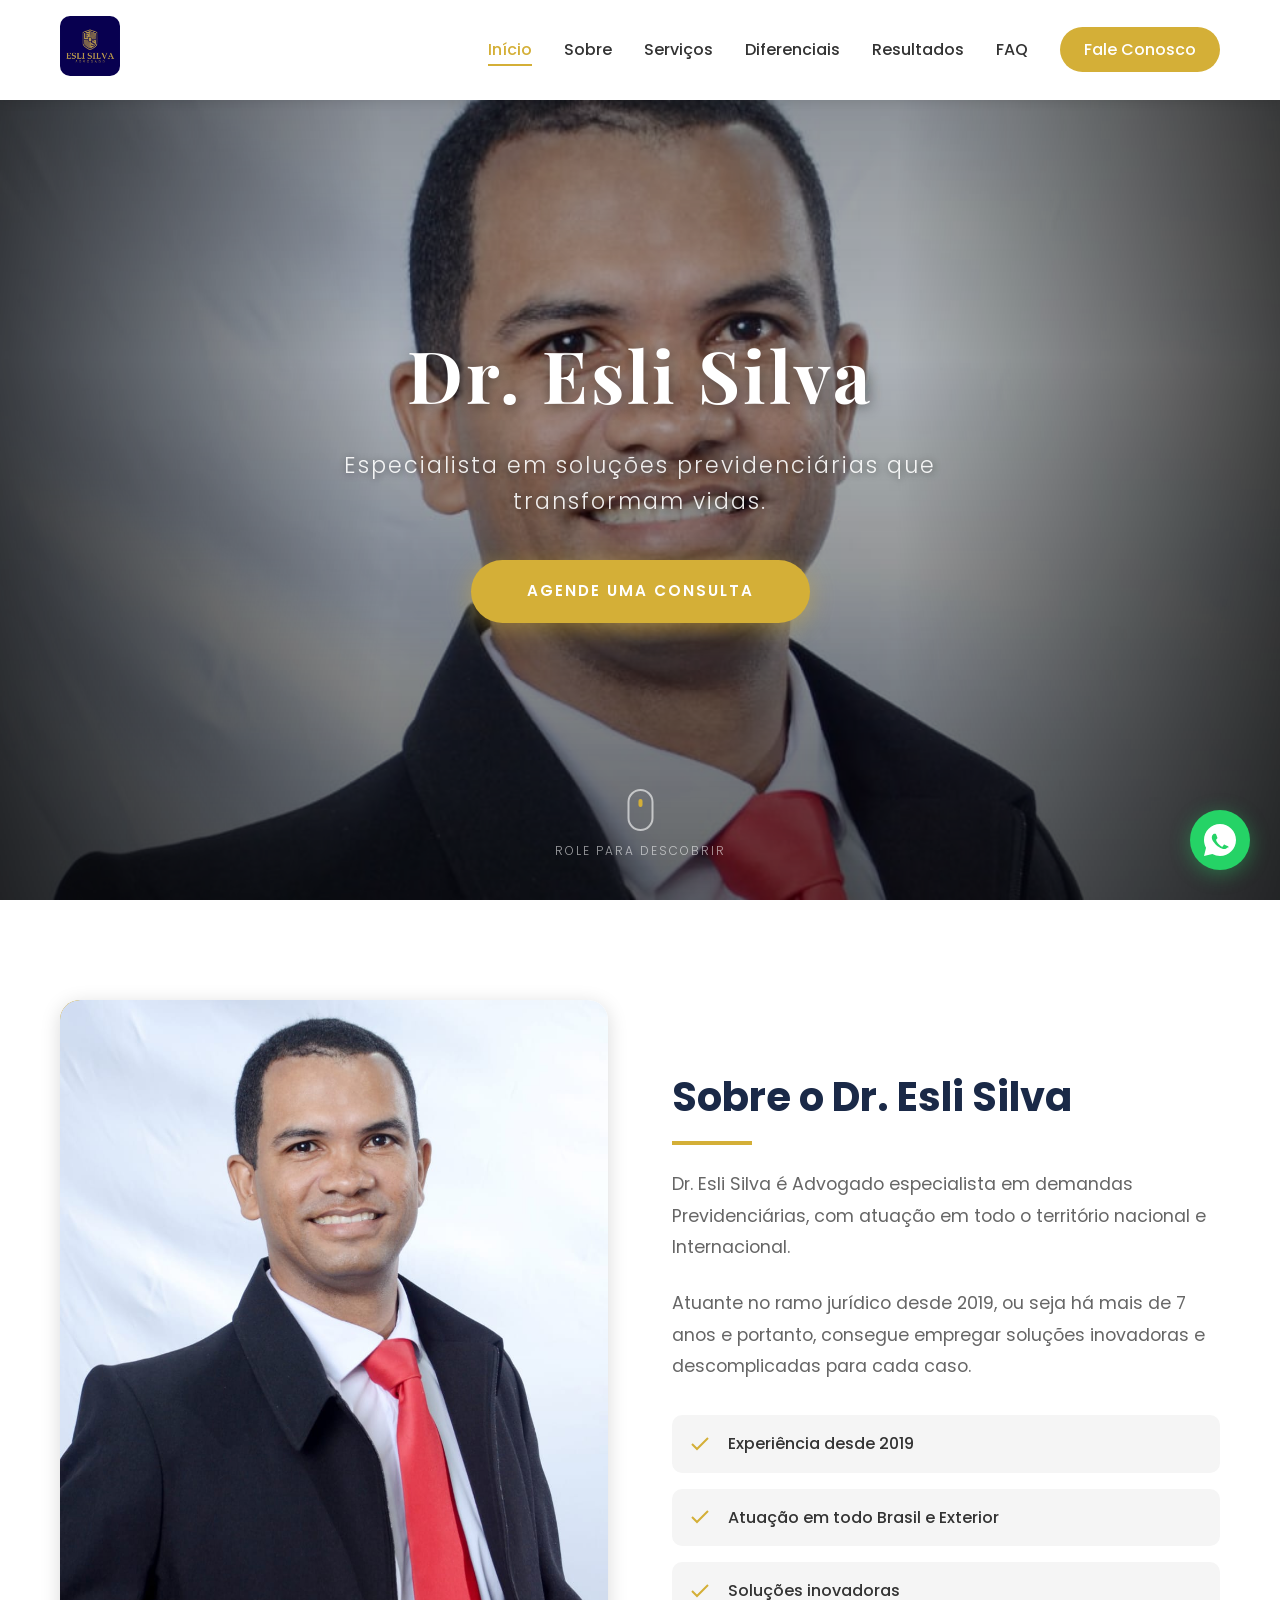
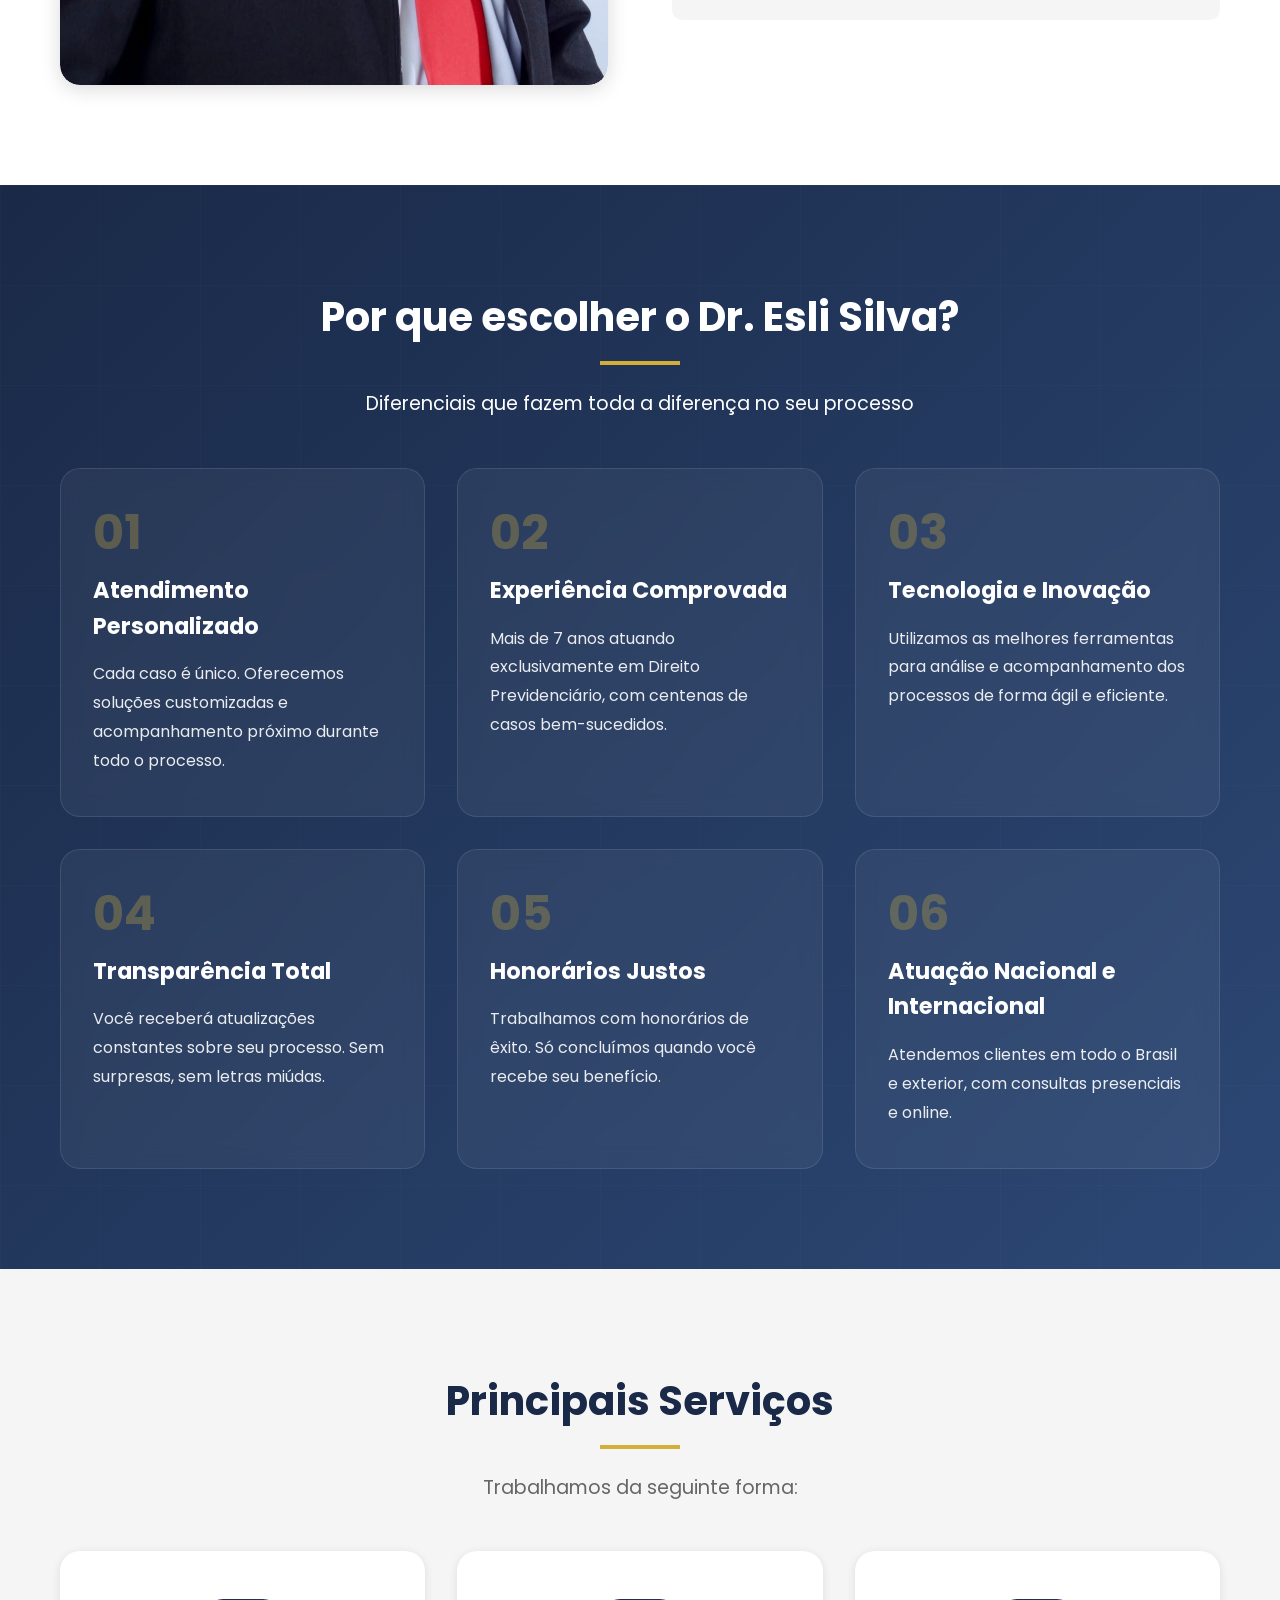
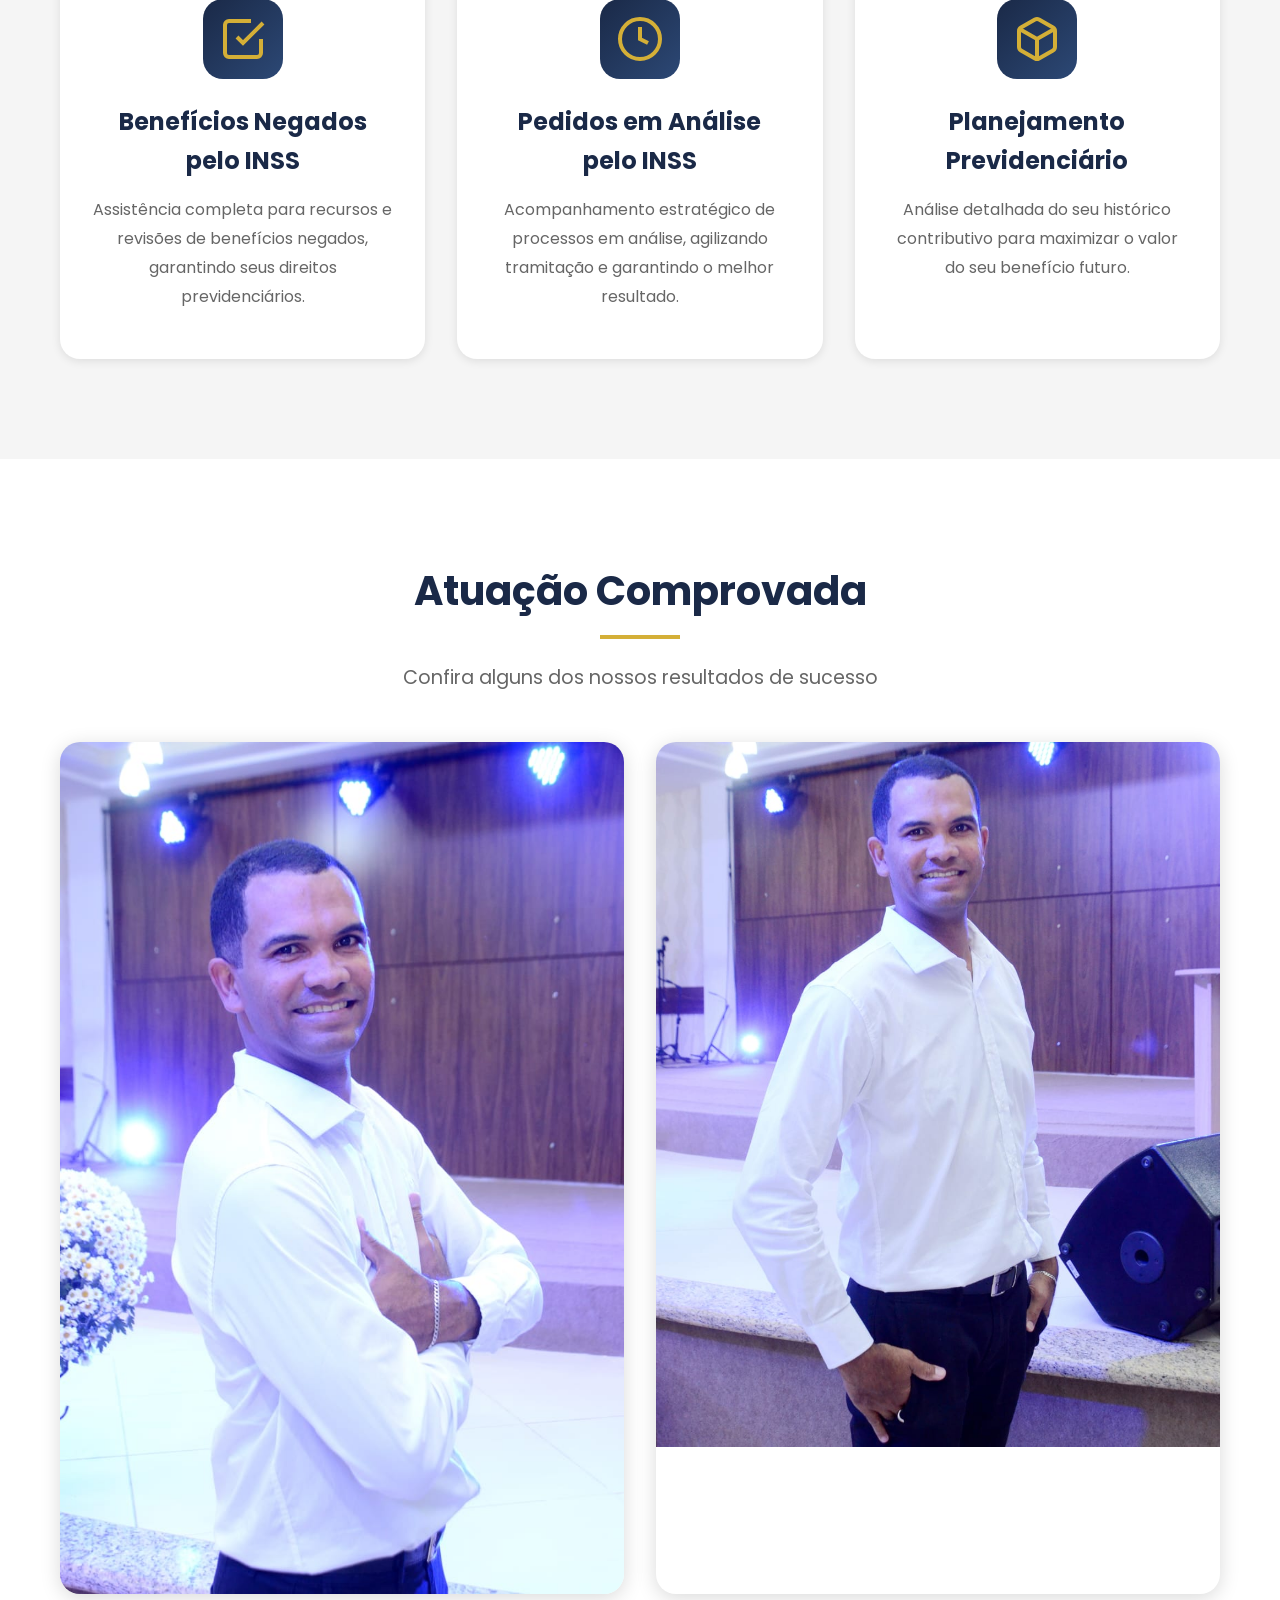
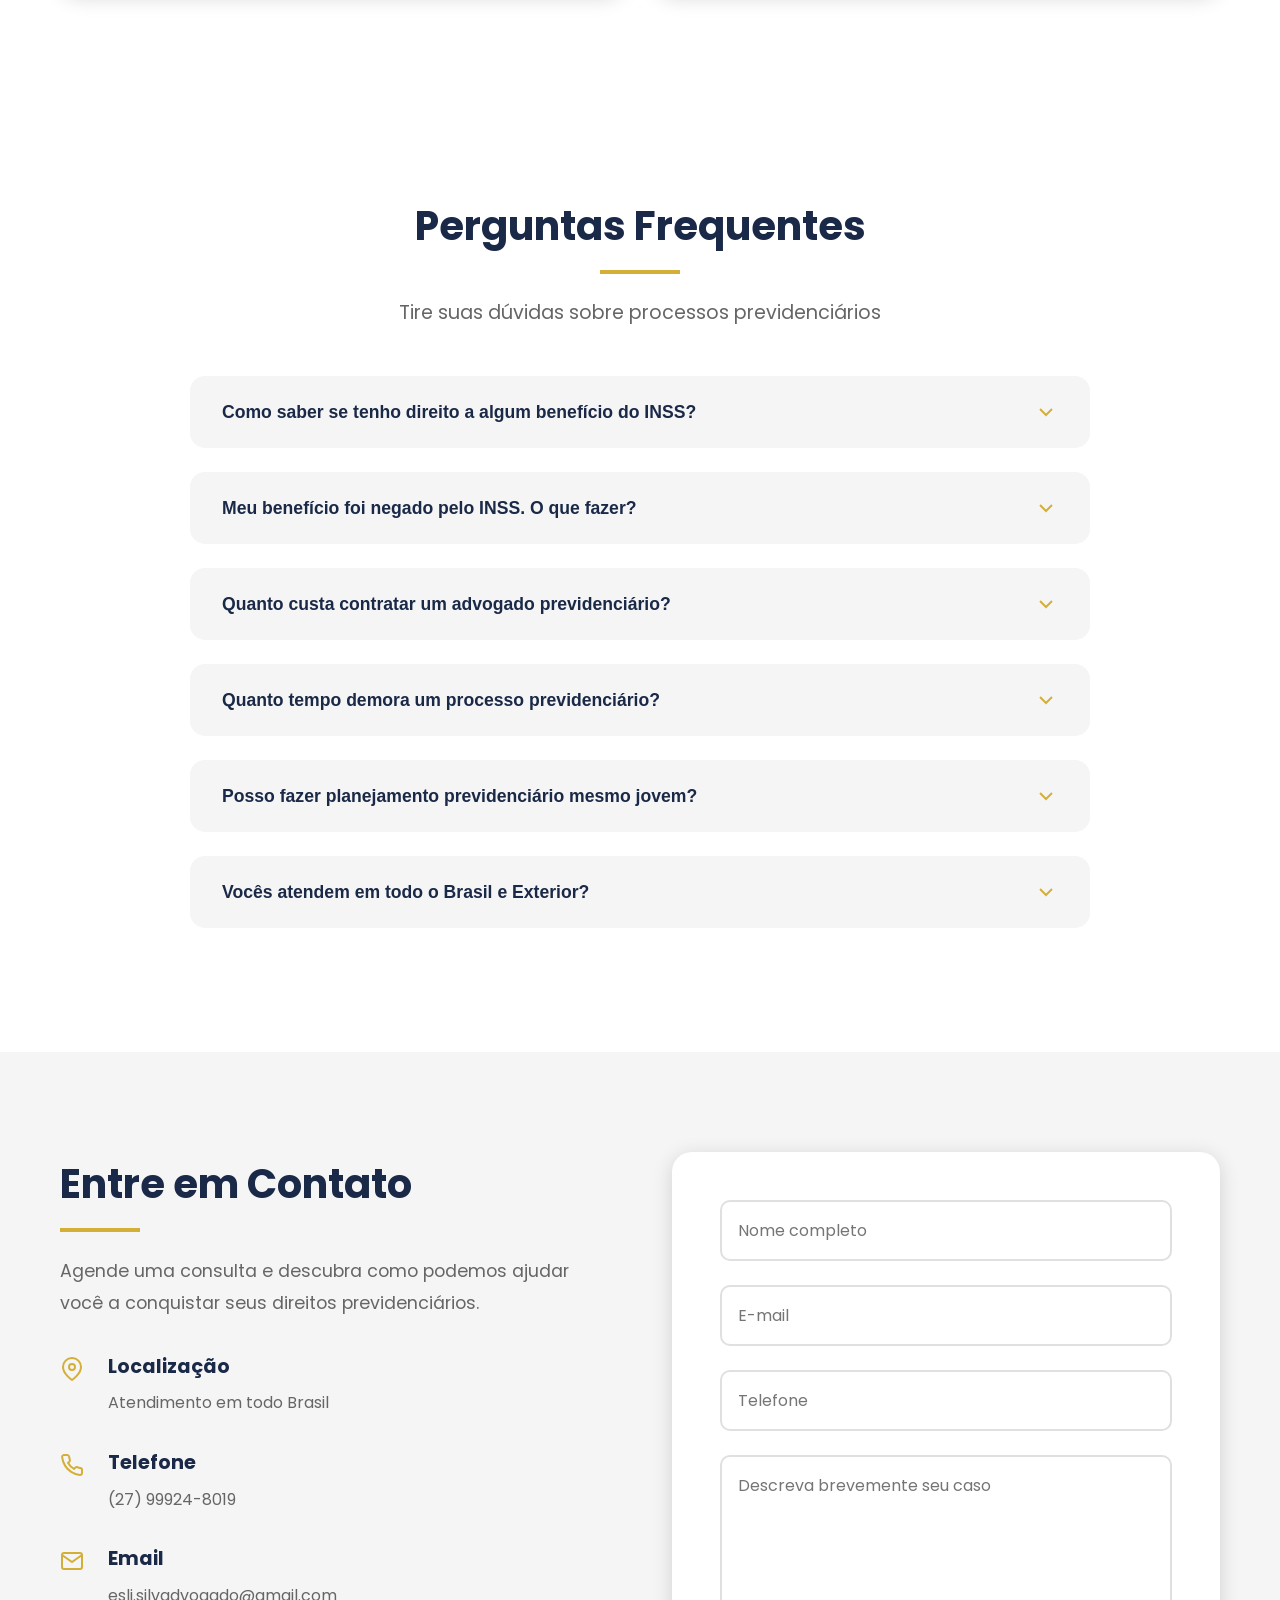
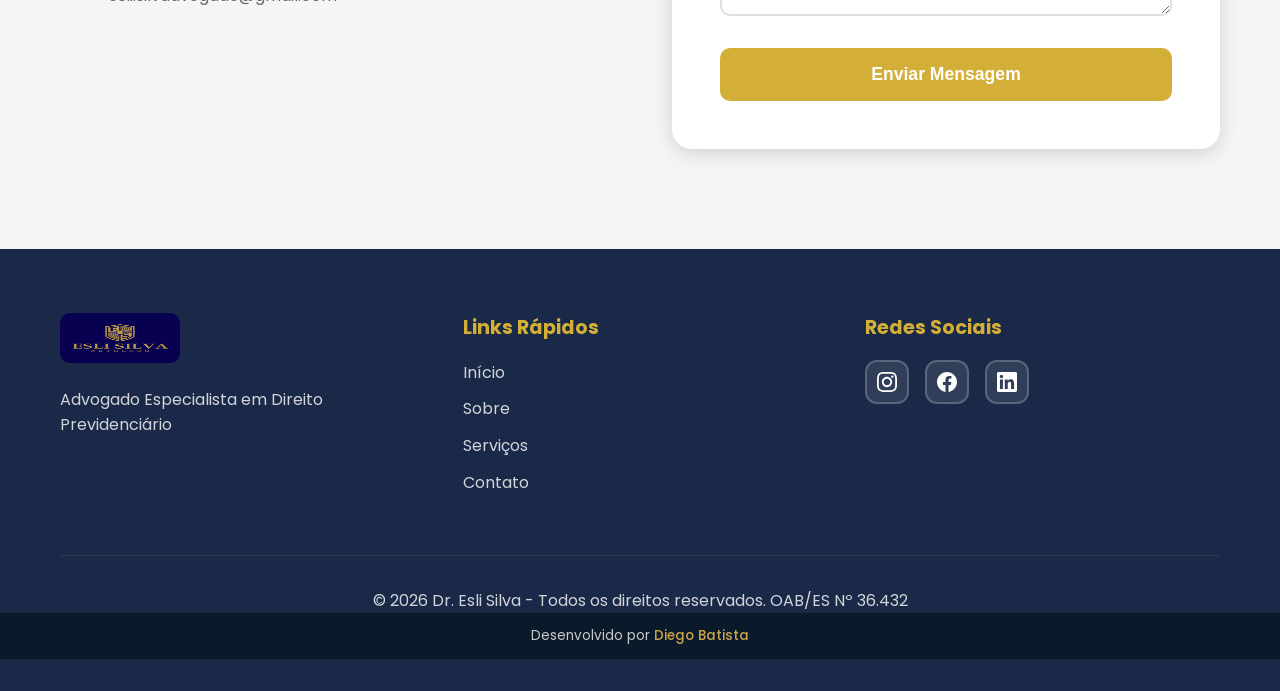
<file: index.html>
<!DOCTYPE html>
<html lang="pt-BR">
<head>
    <meta charset="UTF-8">
    <meta name="viewport" content="width=device-width, initial-scale=1.0, maximum-scale=5.0, viewport-fit=cover">
    <meta name="theme-color" content="#1a2947">
    <meta name="mobile-web-app-capable" content="yes">
    <meta name="apple-mobile-web-app-capable" content="yes">
    <meta name="apple-mobile-web-app-status-bar-style" content="black-translucent">
    
    <!-- SEO Meta Tags -->
    <title>Dr. Esli Silva - Advogado Previdenciário | Especialista em INSS</title>
    <meta name="description" content="Dr. Esli Silva - Advogado especialista em Direito Previdenciário com mais de 7 anos de experiência. Atendimento em todo Brasil. Benefícios negados, revisões e planejamento previdenciário.">
    <meta name="author" content="Dr. Esli Silva">
    <meta name="robots" content="index, follow">
    <link rel="canonical" href="https://eslisilvaadvocacia.com.br/">

    <!-- Open Graph / Facebook -->
    <meta property="og:type" content="website">
    <meta property="og:url" content="https://eslisilvaadvocacia.com.br/">
    <meta property="og:title" content="Dr. Esli Silva - Advogado Previdenciário">
    <meta property="og:description" content="Especialista em demandas previdenciárias com atuação em todo território nacional. Mais de 7 anos de experiência.">
    <meta property="og:image" content="https://eslisilvaadvocacia.com.br/img/logo.png">

    <!-- Twitter -->
    <meta name="twitter:card" content="summary_large_image">
    <meta name="twitter:title" content="Dr. Esli Silva - Advogado Previdenciário">
    <meta name="twitter:description" content="Especialista em demandas previdenciárias com atuação em todo território nacional.">
    <meta name="twitter:image" content="https://eslisilvaadvocacia.com.br/img/logo.png">

    <!-- Favicon -->
    <link rel="icon" type="image/png" href="img/logo.png">
    <link rel="apple-touch-icon" href="img/logo.png">

    <link rel="dns-prefetch" href="https://fonts.googleapis.com">
    <link rel="dns-prefetch" href="https://fonts.gstatic.com">
    <link rel="preconnect" href="https://fonts.googleapis.com">
    <link rel="preconnect" href="https://fonts.gstatic.com" crossorigin>
    <link rel="preload" as="image" href="img/perfil.jpeg">
    <link rel="stylesheet" href="index.css">
    <link href="https://fonts.googleapis.com/css2?family=Poppins:wght@300;400;500;600;700&family=Playfair+Display:wght@400;500;600;700&display=swap" rel="stylesheet">

    <!-- Dados Estruturados (Schema.org) -->
    <script type="application/ld+json">
    {
      "@context": "https://schema.org",
      "@graph": [
        {
          "@type": "LegalService",
          "@id": "https://eslisilvaadvocacia.com.br/#organization",
          "name": "Esli Silva Advocacia",
          "url": "https://eslisilvaadvocacia.com.br",
          "telephone": "+5527999248019",
          "email": "esli.silvadvogado@gmail.com",
          "description": "Escritório de advocacia especializado em Direito Previdenciário, com atendimento presencial e online em todo o Brasil.",
          "areaServed": { "@type": "Country", "name": "Brasil" },
          "hasOfferCatalog": {
            "@type": "OfferCatalog",
            "name": "Serviços Previdenciários",
            "itemListElement": [
              { "@type": "Offer", "itemOffered": { "@type": "Service", "name": "Recursos e revisões de benefícios negados pelo INSS" } },
              { "@type": "Offer", "itemOffered": { "@type": "Service", "name": "Acompanhamento de pedidos em análise pelo INSS" } },
              { "@type": "Offer", "itemOffered": { "@type": "Service", "name": "Planejamento Previdenciário" } }
            ]
          },
          "sameAs": [
            "https://www.instagram.com/eslisilva_adv/",
            "https://www.facebook.com/esli.silva.18",
            "https://www.linkedin.com/in/esli-silva-09947b246/"
          ]
        },
        {
          "@type": "Person",
          "@id": "https://eslisilvaadvocacia.com.br/#pessoa",
          "name": "Esli Silva",
          "honorificPrefix": "Dr.",
          "jobTitle": "Advogado Previdenciário",
          "description": "Advogado especialista em Direito Previdenciário com mais de 7 anos de experiência. OAB/ES nº 36.432.",
          "worksFor": { "@id": "https://eslisilvaadvocacia.com.br/#organization" },
          "sameAs": ["https://www.linkedin.com/in/esli-silva-09947b246/"]
        }
      ]
    }
    </script>
</head>
<body>
    <a href="#conteudo-principal" class="skip-link">Pular para o conteúdo principal</a>

    <!-- Header/Navegação -->
    <header class="header">
        <div class="container">
            <nav class="navbar" aria-label="Navegação principal">
                <div class="logo">
                    <img src="img/logo.png" alt="Dr. Esli Silva - Advogado">
                </div>
                <ul class="nav-menu">
                    <li><a href="#home">Início</a></li>
                    <li><a href="#sobre">Sobre</a></li>
                    <li><a href="#servicos">Serviços</a></li>
                    <li><a href="#diferenciais">Diferenciais</a></li>
                    <li><a href="#provas-sociais">Resultados</a></li>
                    <li><a href="#faq">FAQ</a></li>
                    <li><a href="#contato" class="btn-contato">Fale Conosco</a></li>
                </ul>
                <button class="menu-toggle" aria-label="Abrir menu de navegação" aria-expanded="false">
                    <span></span>
                    <span></span>
                    <span></span>
                </button>
            </nav>
        </div>
    </header>

    <main id="conteudo-principal">

    <!-- Hero Section -->
    <section id="home" class="hero">
        <!-- Fundo com imagem do perfil (nítida) -->
        <div class="hero-background">
            <img src="img/perfil.jpeg" alt="" class="hero-bg-image" width="1024" height="1280">
        </div>
        <div class="hero-overlay"></div>
        
        <!-- Partículas douradas -->
        <div class="hero-particles" id="particles"></div>
        
        <!-- Moldura elegante -->
        <div class="hero-frame"></div>
        
        <!-- Conteúdo centralizado -->
        <div class="hero-center-content">
            <!-- Linha decorativa superior -->
            <div class="hero-decorative-line"></div>
            
            <!-- Nome -->
            <h1 class="hero-name">Dr. Esli Silva</h1>
            
            <!-- Profissão -->
            <p class="hero-profession">Especialista em soluções previdenciárias que transformam vidas.</p>
            
            <!-- Botão CTA -->
            <a href="#contato" class="btn-hero-cta">
                <span class="btn-text">AGENDE UMA CONSULTA</span>
                <span class="btn-shine"></span>
            </a>
            
            <!-- Linha decorativa inferior -->
            <div class="hero-decorative-line"></div>
        </div>
        
        <!-- Indicador de Scroll -->
        <div class="scroll-indicator">
            <div class="mouse">
                <div class="wheel"></div>
            </div>
            <span>Role para descobrir</span>
        </div>
    </section>

    <!-- Sobre -->
    <section id="sobre" class="sobre">
        <div class="container">
            <div class="sobre-content">
                <div class="sobre-image">
                    <img src="img/perfil.jpeg" alt="Dr. Esli Silva" loading="lazy" width="1024" height="1280">
                </div>
                <div class="sobre-text">
                    <h2 class="section-title">Sobre o Dr. Esli Silva</h2>
                    <p class="sobre-description">
                        Dr. Esli Silva é Advogado especialista em demandas Previdenciárias, com atuação em todo o território nacional e Internacional. 
                    </p>
                    <p class="sobre-description">
                        Atuante no ramo jurídico desde 2019, ou seja há mais de 7 anos e portanto, consegue empregar soluções inovadoras e descomplicadas para cada caso.
                    </p>
                    <div class="sobre-highlights">
                        <div class="highlight-item">
                            <svg width="24" height="24" viewBox="0 0 24 24" fill="none" stroke="currentColor" stroke-width="2">
                                <polyline points="20 6 9 17 4 12"></polyline>
                            </svg>
                            <span>Experiência desde 2019</span>
                        </div>
                        <div class="highlight-item">
                            <svg width="24" height="24" viewBox="0 0 24 24" fill="none" stroke="currentColor" stroke-width="2">
                                <polyline points="20 6 9 17 4 12"></polyline>
                            </svg>
                            <span>Atuação em todo Brasil e Exterior</span>
                        </div>
                        <div class="highlight-item">
                            <svg width="24" height="24" viewBox="0 0 24 24" fill="none" stroke="currentColor" stroke-width="2">
                                <polyline points="20 6 9 17 4 12"></polyline>
                            </svg>
                            <span>Soluções inovadoras</span>
                        </div>
                    </div>
                </div>
            </div>
        </div>
    </section>

    <!-- Diferenciais -->
    <section id="diferenciais" class="diferenciais">
        <div class="container">
            <h2 class="section-title center">Por que escolher o Dr. Esli Silva?</h2>
            <p class="section-subtitle">Diferenciais que fazem toda a diferença no seu processo</p>
            <div class="diferenciais-grid">
                <div class="diferencial-item">
                    <div class="diferencial-number">01</div>
                    <h3>Atendimento Personalizado</h3>
                    <p>Cada caso é único. Oferecemos soluções customizadas e acompanhamento próximo durante todo o processo.</p>
                </div>
                <div class="diferencial-item">
                    <div class="diferencial-number">02</div>
                    <h3>Experiência Comprovada</h3>
                    <p>Mais de 7 anos atuando exclusivamente em Direito Previdenciário, com centenas de casos bem-sucedidos.</p>
                </div>
                <div class="diferencial-item">
                    <div class="diferencial-number">03</div>
                    <h3>Tecnologia e Inovação</h3>
                    <p>Utilizamos as melhores ferramentas para análise e acompanhamento dos processos de forma ágil e eficiente.</p>
                </div>
                <div class="diferencial-item">
                    <div class="diferencial-number">04</div>
                    <h3>Transparência Total</h3>
                    <p>Você receberá atualizações constantes sobre seu processo. Sem surpresas, sem letras miúdas.</p>
                </div>
                <div class="diferencial-item">
                    <div class="diferencial-number">05</div>
                    <h3>Honorários Justos</h3>
                    <p>Trabalhamos com honorários de êxito. Só concluímos quando você recebe seu benefício.</p>
                </div>
                <div class="diferencial-item">
                    <div class="diferencial-number">06</div>
                    <h3>Atuação Nacional e Internacional</h3>
                    <p>Atendemos clientes em todo o Brasil e exterior, com consultas presenciais e online.</p>
                </div>
            </div>
        </div>
    </section>

    <!-- Serviços -->
    <section id="servicos" class="servicos">
        <div class="container">
            <h2 class="section-title center">Principais Serviços</h2>
            <p class="section-subtitle">Trabalhamos da seguinte forma:</p>
            <div class="servicos-grid">
                <div class="servico-card">
                    <div class="servico-icon">
                        <svg width="48" height="48" viewBox="0 0 24 24" fill="none" stroke="currentColor" stroke-width="2">
                            <path d="M9 11l3 3L22 4"></path>
                            <path d="M21 12v7a2 2 0 01-2 2H5a2 2 0 01-2-2V5a2 2 0 012-2h11"></path>
                        </svg>
                    </div>
                    <h3 class="servico-title">Benefícios Negados pelo INSS</h3>
                    <p class="servico-description">
                        Assistência completa para recursos e revisões de benefícios negados, garantindo seus direitos previdenciários.
                    </p>
                </div>

                <div class="servico-card">
                    <div class="servico-icon">
                        <svg width="48" height="48" viewBox="0 0 24 24" fill="none" stroke="currentColor" stroke-width="2">
                            <circle cx="12" cy="12" r="10"></circle>
                            <polyline points="12 6 12 12 16 14"></polyline>
                        </svg>
                    </div>
                    <h3 class="servico-title">Pedidos em Análise pelo INSS</h3>
                    <p class="servico-description">
                        Acompanhamento estratégico de processos em análise, agilizando tramitação e garantindo o melhor resultado.
                    </p>
                </div>

                <div class="servico-card">
                    <div class="servico-icon">
                        <svg width="48" height="48" viewBox="0 0 24 24" fill="none" stroke="currentColor" stroke-width="2">
                            <path d="M21 16V8a2 2 0 00-1-1.73l-7-4a2 2 0 00-2 0l-7 4A2 2 0 003 8v8a2 2 0 001 1.73l7 4a2 2 0 002 0l7-4A2 2 0 0021 16z"></path>
                            <polyline points="3.27 6.96 12 12.01 20.73 6.96"></polyline>
                            <line x1="12" y1="22.08" x2="12" y2="12"></line>
                        </svg>
                    </div>
                    <h3 class="servico-title">Planejamento Previdenciário</h3>
                    <p class="servico-description">
                        Análise detalhada do seu histórico contributivo para maximizar o valor do seu benefício futuro.
                    </p>
                </div>
            </div>
        </div>
    </section>

    <!-- Provas Sociais -->
    <section id="provas-sociais" class="provas-sociais">
        <div class="container">
            <h2 class="section-title center">Atuação Comprovada</h2>
            <p class="section-subtitle">Confira alguns dos nossos resultados de sucesso</p>
            <div class="provas-grid">
                <div class="prova-card">
                    <img src="img/prova-social-1.jpeg" alt="Resultado favorável obtido pelo Dr. Esli Silva para cliente previdenciário" loading="lazy" width="816" height="1232">
                </div>
                <div class="prova-card">
                    <img src="img/prova-social-2.jpeg" alt="Decisão judicial de benefício conquistado pelo Dr. Esli Silva" loading="lazy" width="1024" height="1280">
                </div>
            </div>
        </div>
    </section>

    <!-- FAQ -->
    <section id="faq" class="faq">
        <div class="container">
            <h2 class="section-title center">Perguntas Frequentes</h2>
            <p class="section-subtitle">Tire suas dúvidas sobre processos previdenciários</p>
            <div class="faq-container">
                <div class="faq-item">
                    <button class="faq-question" aria-expanded="false" aria-controls="faq-1" id="faq-btn-1">
                        <span>Como saber se tenho direito a algum benefício do INSS?</span>
                        <svg class="faq-icon" width="24" height="24" viewBox="0 0 24 24" fill="none" stroke="currentColor" stroke-width="2" aria-hidden="true">
                            <polyline points="6 9 12 15 18 9"></polyline>
                        </svg>
                    </button>
                    <div class="faq-answer" id="faq-1" role="region" aria-labelledby="faq-btn-1">
                        <p>Para saber se você tem direito a um benefício previdenciário, é necessário analisar seu histórico de contribuições, sua idade e sua condição de saúde. Agende uma consulta e faremos uma análise completa do seu caso.</p>
                    </div>
                </div>

                <div class="faq-item">
                    <button class="faq-question" aria-expanded="false" aria-controls="faq-2" id="faq-btn-2">
                        <span>Meu benefício foi negado pelo INSS. O que fazer?</span>
                        <svg class="faq-icon" width="24" height="24" viewBox="0 0 24 24" fill="none" stroke="currentColor" stroke-width="2" aria-hidden="true">
                            <polyline points="6 9 12 15 18 9"></polyline>
                        </svg>
                    </button>
                    <div class="faq-answer" id="faq-2" role="region" aria-labelledby="faq-btn-2">
                        <p>Se seu benefício foi negado, você tem o direito de recorrer da decisão. Podemos analisar os motivos da negativa e buscar reverter essa decisão através de recursos administrativos ou ação judicial.</p>
                    </div>
                </div>

                <div class="faq-item">
                    <button class="faq-question" aria-expanded="false" aria-controls="faq-3" id="faq-btn-3">
                        <span>Quanto custa contratar um advogado previdenciário?</span>
                        <svg class="faq-icon" width="24" height="24" viewBox="0 0 24 24" fill="none" stroke="currentColor" stroke-width="2" aria-hidden="true">
                            <polyline points="6 9 12 15 18 9"></polyline>
                        </svg>
                    </button>
                    <div class="faq-answer" id="faq-3" role="region" aria-labelledby="faq-btn-3">
                        <p>Trabalhamos com honorários de êxito, ou seja, você só paga se ganhar o processo. O valor é um percentual sobre o benefício recebido, conforme estabelecido em contrato. A primeira consulta é gratuita!</p>
                    </div>
                </div>

                <div class="faq-item">
                    <button class="faq-question" aria-expanded="false" aria-controls="faq-4" id="faq-btn-4">
                        <span>Quanto tempo demora um processo previdenciário?</span>
                        <svg class="faq-icon" width="24" height="24" viewBox="0 0 24 24" fill="none" stroke="currentColor" stroke-width="2" aria-hidden="true">
                            <polyline points="6 9 12 15 18 9"></polyline>
                        </svg>
                    </button>
                    <div class="faq-answer" id="faq-4" role="region" aria-labelledby="faq-btn-4">
                        <p>O tempo varia dependendo da complexidade do caso e da via escolhida (administrativa ou judicial). Processos administrativos podem levar de 3 a 6 meses, enquanto processos judiciais podem levar de 1 a 3 anos. Trabalhamos para agilizar ao máximo seu processo.</p>
                    </div>
                </div>

                <div class="faq-item">
                    <button class="faq-question" aria-expanded="false" aria-controls="faq-5" id="faq-btn-5">
                        <span>Posso fazer planejamento previdenciário mesmo jovem?</span>
                        <svg class="faq-icon" width="24" height="24" viewBox="0 0 24 24" fill="none" stroke="currentColor" stroke-width="2" aria-hidden="true">
                            <polyline points="6 9 12 15 18 9"></polyline>
                        </svg>
                    </button>
                    <div class="faq-answer" id="faq-5" role="region" aria-labelledby="faq-btn-5">
                        <p>Sim! O planejamento previdenciário é recomendado em qualquer idade. Quanto antes você começar, melhores serão as estratégias para maximizar o valor do seu benefício futuro e garantir uma aposentadoria tranquila.</p>
                    </div>
                </div>

                <div class="faq-item">
                    <button class="faq-question" aria-expanded="false" aria-controls="faq-6" id="faq-btn-6">
                        <span>Vocês atendem em todo o Brasil e Exterior?</span>
                        <svg class="faq-icon" width="24" height="24" viewBox="0 0 24 24" fill="none" stroke="currentColor" stroke-width="2" aria-hidden="true">
                            <polyline points="6 9 12 15 18 9"></polyline>
                        </svg>
                    </button>
                    <div class="faq-answer" id="faq-6" role="region" aria-labelledby="faq-btn-6">
                        <p>Sim! Atendemos clientes em todo território nacional e Internacional. Oferecemos consultas presenciais e online, adaptando-nos às suas necessidades e localização.</p>
                    </div>
                </div>
            </div>
        </div>
    </section>

    <!-- Contato -->
    <section id="contato" class="contato">
        <div class="container">
            <div class="contato-content">
                <div class="contato-info">
                    <h2 class="section-title">Entre em Contato</h2>
                    <p class="contato-description">
                        Agende uma consulta e descubra como podemos ajudar você a conquistar seus direitos previdenciários.
                    </p>
                    <div class="contato-items">
                        <div class="contato-item">
                            <svg width="24" height="24" viewBox="0 0 24 24" fill="none" stroke="currentColor" stroke-width="2">
                                <path d="M21 10c0 7-9 13-9 13s-9-6-9-13a9 9 0 0118 0z"></path>
                                <circle cx="12" cy="10" r="3"></circle>
                            </svg>
                            <div>
                                <h4>Localização</h4>
                                <p>Atendimento em todo Brasil</p>
                            </div>
                        </div>
                        <div class="contato-item">
                            <svg width="24" height="24" viewBox="0 0 24 24" fill="none" stroke="currentColor" stroke-width="2">
                                <path d="M22 16.92v3a2 2 0 01-2.18 2 19.79 19.79 0 01-8.63-3.07 19.5 19.5 0 01-6-6 19.79 19.79 0 01-3.07-8.67A2 2 0 014.11 2h3a2 2 0 012 1.72 12.84 12.84 0 00.7 2.81 2 2 0 01-.45 2.11L8.09 9.91a16 16 0 006 6l1.27-1.27a2 2 0 012.11-.45 12.84 12.84 0 002.81.7A2 2 0 0122 16.92z"></path>
                            </svg>
                            <div>
                                <h4>Telefone</h4>
                                <p>(27) 99924-8019</p>
                            </div>
                        </div>
                        <div class="contato-item">
                            <svg width="24" height="24" viewBox="0 0 24 24" fill="none" stroke="currentColor" stroke-width="2">
                                <path d="M4 4h16c1.1 0 2 .9 2 2v12c0 1.1-.9 2-2 2H4c-1.1 0-2-.9-2-2V6c0-1.1.9-2 2-2z"></path>
                                <polyline points="22,6 12,13 2,6"></polyline>
                            </svg>
                            <div>
                                <h4>Email</h4>
                                <p>esli.silvadvogado@gmail.com</p>
                            </div>
                        </div>
                    </div>
                </div>
                <div class="contato-form">
                    <form id="contact-form">
                        <div class="form-group">
                            <label for="nome" class="sr-only">Nome completo</label>
                            <input type="text" id="nome" name="nome" placeholder="Nome completo" required autocomplete="name">
                        </div>
                        <div class="form-group">
                            <label for="email" class="sr-only">E-mail</label>
                            <input type="email" id="email" name="email" placeholder="E-mail" required autocomplete="email">
                        </div>
                        <div class="form-group">
                            <label for="telefone" class="sr-only">Telefone</label>
                            <input type="tel" id="telefone" name="telefone" placeholder="Telefone" required autocomplete="tel">
                        </div>
                        <div class="form-group">
                            <label for="mensagem" class="sr-only">Descreva seu caso</label>
                            <textarea id="mensagem" name="mensagem" rows="5" placeholder="Descreva brevemente seu caso" required></textarea>
                        </div>
                        <button type="submit" class="btn-submit">Enviar Mensagem</button>
                    </form>
                </div>
            </div>
        </div>
    </section>

    </main>

    <!-- Footer -->
    <footer class="footer">
        <div class="container">
            <div class="footer-content">
                <div class="footer-logo">
                    <img src="img/logo.png" alt="Dr. Esli Silva - Advogado" width="120" height="120">
                    <p>Advogado Especialista em Direito Previdenciário</p>
                </div>
                <nav class="footer-links" aria-label="Navegação do rodapé">
                    <h4>Links Rápidos</h4>
                    <ul>
                        <li><a href="#home">Início</a></li>
                        <li><a href="#sobre">Sobre</a></li>
                        <li><a href="#servicos">Serviços</a></li>
                        <li><a href="#contato">Contato</a></li>
                    </ul>
                </nav>
                <div class="footer-social">
                    <h4>Redes Sociais</h4>
                    <div class="social-icons">
                        <a href="https://www.instagram.com/eslisilva_adv/" aria-label="Instagram" class="social-instagram" target="_blank" rel="noopener noreferrer">
                            <svg width="20" height="20" viewBox="0 0 24 24" fill="currentColor" aria-hidden="true">
                                <path d="M12 2.163c3.204 0 3.584.012 4.85.07 3.252.148 4.771 1.691 4.919 4.919.058 1.265.069 1.645.069 4.849 0 3.205-.012 3.584-.069 4.849-.149 3.225-1.664 4.771-4.919 4.919-1.266.058-1.644.07-4.85.07-3.204 0-3.584-.012-4.849-.07-3.26-.149-4.771-1.699-4.919-4.92-.058-1.265-.07-1.644-.07-4.849 0-3.204.013-3.583.07-4.849.149-3.227 1.664-4.771 4.919-4.919 1.266-.057 1.645-.069 4.849-.069zm0-2.163c-3.259 0-3.667.014-4.947.072-4.358.2-6.78 2.618-6.98 6.98-.059 1.281-.073 1.689-.073 4.948 0 3.259.014 3.668.072 4.948.2 4.358 2.618 6.78 6.98 6.98 1.281.058 1.689.072 4.948.072 3.259 0 3.668-.014 4.948-.072 4.354-.2 6.782-2.618 6.979-6.98.059-1.28.073-1.689.073-4.948 0-3.259-.014-3.667-.072-4.947-.196-4.354-2.617-6.78-6.979-6.98-1.281-.059-1.69-.073-4.949-.073zm0 5.838c-3.403 0-6.162 2.759-6.162 6.162s2.759 6.163 6.162 6.163 6.162-2.759 6.162-6.163c0-3.403-2.759-6.162-6.162-6.162zm0 10.162c-2.209 0-4-1.79-4-4 0-2.209 1.791-4 4-4s4 1.791 4 4c0 2.21-1.791 4-4 4zm6.406-11.845c-.796 0-1.441.645-1.441 1.44s.645 1.44 1.441 1.44c.795 0 1.439-.645 1.439-1.44s-.644-1.44-1.439-1.44z"/>
                            </svg>
                        </a>
                        <a href="https://www.facebook.com/esli.silva.18" aria-label="Facebook" class="social-facebook" target="_blank" rel="noopener noreferrer">
                            <svg width="20" height="20" viewBox="0 0 24 24" fill="currentColor" aria-hidden="true">
                                <path d="M24 12.073c0-6.627-5.373-12-12-12s-12 5.373-12 12c0 5.99 4.388 10.954 10.125 11.854v-8.385H7.078v-3.47h3.047V9.43c0-3.007 1.792-4.669 4.533-4.669 1.312 0 2.686.235 2.686.235v2.953H15.83c-1.491 0-1.956.925-1.956 1.874v2.25h3.328l-.532 3.47h-2.796v8.385C19.612 23.027 24 18.062 24 12.073z"/>
                            </svg>
                        </a>
                        <a href="https://www.linkedin.com/in/esli-silva-09947b246/" aria-label="LinkedIn" class="social-linkedin" target="_blank" rel="noopener noreferrer">
                            <svg width="20" height="20" viewBox="0 0 24 24" fill="currentColor" aria-hidden="true">
                                <path d="M20.447 20.452h-3.554v-5.569c0-1.328-.027-3.037-1.852-3.037-1.853 0-2.136 1.445-2.136 2.939v5.667H9.351V9h3.414v1.561h.046c.477-.9 1.637-1.85 3.37-1.85 3.601 0 4.267 2.37 4.267 5.455v6.286zM5.337 7.433c-1.144 0-2.063-.926-2.063-2.065 0-1.138.92-2.063 2.063-2.063 1.14 0 2.064.925 2.064 2.063 0 1.139-.925 2.065-2.064 2.065zm1.782 13.019H3.555V9h3.564v11.452zM22.225 0H1.771C.792 0 0 .774 0 1.729v20.542C0 23.227.792 24 1.771 24h20.451C23.2 24 24 23.227 24 22.271V1.729C24 .774 23.2 0 22.222 0h.003z"/>
                            </svg>
                        </a>
                    </div>
                </div>
            </div>
            <div class="footer-bottom">
                <p>&copy; 2026 Dr. Esli Silva - Todos os direitos reservados. OAB/ES Nº 36.432</p>
            </div>
        </div>
        <div class="site-footer">
            <p>Desenvolvido por <a href="https://diegodev.dev.br" target="_blank" rel="noopener noreferrer">Diego Batista</a></p>
        </div>
    </footer>

    <!-- WhatsApp Float Button -->
    <a href="https://wa.me/5527999248019?text=Olá!%20Gostaria%20de%20agendar%20uma%20consulta%20sobre%20direito%20previdenciário." 
       class="whatsapp-float" 
       target="_blank"
       rel="noopener noreferrer"
       aria-label="Fale conosco pelo WhatsApp">
        <svg width="32" height="32" viewBox="0 0 32 32" fill="currentColor">
            <path d="M16 0C7.164 0 0 7.164 0 16c0 2.834.744 5.488 2.043 7.793L0 32l8.355-2.021A15.935 15.935 0 0016 32c8.836 0 16-7.164 16-16S24.836 0 16 0zm8.148 22.852c-.348.98-1.726 1.796-2.826 2.033-.733.16-1.69.289-4.912-.996-4.093-1.628-6.738-5.812-6.941-6.078-.203-.265-1.67-2.221-1.67-4.237s1.058-3.006 1.433-3.416c.374-.41.816-.512 1.089-.512.273 0 .546.006.784.013.252.007.59-.095.922.703.348.843 1.177 2.873 1.28 3.081.103.208.172.45.034.716-.138.265-.207.43-.41.662-.203.232-.427.518-.61.695-.202.208-.413.43-.177.843.236.41.1.93 1.88 3.11 1.78 2.178 3.27 2.856 3.73 3.184.315.23.707.192.942-.115.296-.39.634-.984 1.006-1.571.265-.415.597-.466.986-.298.39.166 2.472 1.166 2.896 1.377.424.21.707.314.81.49.103.177.103 1.017-.245 1.996z"/>
        </svg>
        <span class="whatsapp-tooltip">Fale conosco</span>
    </a>

    <!-- Scroll to Top Button -->
    <button class="scroll-top" aria-label="Voltar ao topo">
        <svg width="24" height="24" viewBox="0 0 24 24" fill="none" stroke="currentColor" stroke-width="2">
            <polyline points="18 15 12 9 6 15"></polyline>
        </svg>
    </button>

    <script src="index.js" defer></script>
</body>
</html>
</file>
<file: index.css>
/* Reset e Variáveis */
:root {
    /* Paleta de Cores - Inspirada em logos jurídicas (tons de azul escuro, dourado e branco) */
    --cor-primaria: #1a2947;      /* Azul escuro institucional */
    --cor-secundaria: #d4af37;    /* Dourado elegante */
    --cor-terciaria: #2c4875;     /* Azul médio */
    --cor-destaque: #f0c14b;      /* Amarelo/Dourado mais claro */
    --cor-texto: #333333;
    --cor-texto-claro: #666666;
    --cor-branco: #ffffff;
    --cor-cinza-claro: #f5f5f5;
    --cor-cinza: #e0e0e0;
    
    /* Tipografia */
    --fonte-principal: 'Poppins', sans-serif;
    --fonte-elegante: 'Playfair Display', serif; 
    
    /* Sombras */
    --sombra-leve: 0 2px 10px rgba(0, 0, 0, 0.1);
    --sombra-media: 0 4px 20px rgba(0, 0, 0, 0.15);
    --sombra-forte: 0 8px 30px rgba(0, 0, 0, 0.2);

    
    /* Transições */
    --transicao: background-color 0.3s ease, color 0.3s ease, transform 0.3s ease, box-shadow 0.3s ease, opacity 0.3s ease, border-color 0.3s ease, width 0.3s ease, left 0.3s ease, padding-left 0.3s ease;
}

* {
    margin: 0;
    padding: 0;
    box-sizing: border-box;
}

html {
    scroll-behavior: smooth; /* Rolagem suave */
    -webkit-text-size-adjust: 100%; /* Previne zoom em dispositivos móveis */
    text-size-adjust: 100%; /* Previne zoom em dispositivos móveis */
}

body {
    font-family: var(--fonte-principal);
    color: var(--cor-texto);
    line-height: 1.6; /* Melhor legibilidade */
    overflow-x: hidden; /* Previne overflow horizontal */
    -webkit-font-smoothing: antialiased;
    -moz-osx-font-smoothing: grayscale;
}

/* Melhorias para touch */
a, button {
    -webkit-tap-highlight-color: transparent;
}

img {
    max-width: 100%;
    height: auto;
}

.container {
    max-width: 1200px;
    margin: 0 auto;
    padding: 0 20px;
}

/* Header / Navegação */
.header {
    position: fixed;
    top: 0; /* Ajuste para sobreposição suave */
    left: 0; /* Ajuste para sobreposição suave */
    width: 100%;
    background: var(--cor-branco);
    box-shadow: var(--sombra-leve);
    z-index: 1000;
    transition: var(--transicao);
}

.navbar {
    display: flex;
    justify-content: space-between;
    align-items: center;
    padding: 1rem 0;
}

.logo img {
    height: 60px; /* Altura do logo */ /* Mantém proporção */
    border-radius: 10px; /* Bordas arredondadas */
}

.nav-menu {
    display: flex; /* Layout flexível */
    list-style: none;
    gap: 2rem;
    align-items: center;
}

.nav-menu a {
    text-decoration: none;
    color: var(--cor-texto);
    font-weight: 500;
    transition: var(--transicao);
    position: relative;
}

.nav-menu a:hover {
    color: var(--cor-secundaria);
}

.nav-menu a::after {
    content: '';
    position: absolute;
    bottom: -5px;
    left: 0;
    width: 0;
    height: 2px;
    background: var(--cor-secundaria);
    transition: var(--transicao);
}

.nav-menu a:hover::after {
    width: 100%;
}

.btn-contato {
    background: var(--cor-secundaria);
    color: var(--cor-branco) !important;
    padding: 0.7rem 1.5rem;
    border-radius: 30px;
    transition: var(--transicao);
}

.btn-contato:hover {
    background: var(--cor-primaria);
    transform: translateY(-2px);
    box-shadow: var(--sombra-media);
}

.btn-contato::after {
    display: none;
}

.menu-toggle {
    display: none;
    flex-direction: column;
    cursor: pointer;
    gap: 5px;
    background: none;
    border: none;
    padding: 6px;
}

.menu-toggle span {
    width: 25px;
    height: 3px;
    background: var(--cor-primaria);
    transition: var(--transicao);
    display: block;
}

.menu-toggle.active span:nth-child(1) {
    transform: rotate(45deg) translate(5px, 6px);
}

.menu-toggle.active span:nth-child(2) {
    opacity: 0;
    transform: translateX(-10px);
}

.menu-toggle.active span:nth-child(3) {
    transform: rotate(-45deg) translate(5px, -6px);
}

.nav-menu a.active {
    color: var(--cor-secundaria);
}

.nav-menu a.active::after {
    width: 100%;
}

/* Hero Section - Visual Premium */
.hero {
    position: relative;
    min-height: 100vh;
    display: flex;
    flex-direction: column;
    align-items: center;
    justify-content: center;
    overflow: hidden;
}

/* Fundo com imagem nítida e efeito parallax */
.hero-background {
    position: absolute;
    top: 0;
    left: 0;
    width: 100%;
    height: 120%;
    z-index: 0;
    will-change: transform;
}

.hero-bg-image {
    width: 100%;
    height: 100%;
    object-fit: cover;
    object-position: center top;
    transition: transform 0.3s ease-out;
}

/* Efeito hover na imagem */
.hero:hover .hero-bg-image {
    transform: scale(1.02);
}

/* Overlay com gradiente escuro nas bordas */
.hero-overlay {
    position: absolute;
    top: 0;
    left: 0;
    width: 100%;
    height: 100%;
    background: 
        linear-gradient(to right, rgba(0, 0, 0, 0.7) 0%, rgba(0, 0, 0, 0.2) 30%, rgba(0, 0, 0, 0.2) 70%, rgba(0, 0, 0, 0.7) 100%),
        linear-gradient(to bottom, rgba(0, 0, 0, 0.3) 0%, rgba(0, 0, 0, 0.1) 40%, rgba(0, 0, 0, 0.5) 100%);
    z-index: 1;
}

/* Partículas douradas */
.hero-particles {
    position: absolute;
    top: 0;
    left: 0;
    width: 100%;
    height: 100%;
    z-index: 2;
    pointer-events: none;
    overflow: hidden;
}

.particle {
    position: absolute;
    width: 4px;
    height: 4px;
    background: var(--cor-secundaria);
    border-radius: 50%;
    opacity: 0;
    animation: floatParticle 8s infinite ease-in-out;
    box-shadow: 0 0 10px var(--cor-secundaria), 0 0 20px var(--cor-secundaria);
}

@keyframes floatParticle {
    0%, 100% {
        opacity: 0;
        transform: translateY(100vh) rotate(0deg);
    }
    10% {
        opacity: 0.8;
    }
    90% {
        opacity: 0.8;
    }
    100% {
        opacity: 0;
        transform: translateY(-100px) rotate(720deg);
    }
}


/* Conteúdo centralizado principal */
.hero-center-content {
    position: relative;
    z-index: 3;
    display: flex;
    flex-direction: column;
    align-items: center;
    justify-content: center;
    text-align: center;
    padding: 120px 20px 80px;
}

/* Nome - título principal com fonte elegante */
.hero-name {
    font-family: var(--fonte-elegante);
    font-size: 4.5rem;
    font-weight: 700;
    color: var(--cor-branco);
    margin-bottom: 1rem;
    letter-spacing: 3px;
    text-shadow: 2px 2px 15px rgba(0, 0, 0, 0.5);
    animation: fadeInUp 1s ease 0.3s backwards;
    position: relative;
}

/* Profissão - subtítulo */
.hero-profession {
    font-size: 1.4rem;
    font-weight: 300;
    color: rgba(255, 255, 255, 0.9);
    margin-bottom: 2.5rem;
    letter-spacing: 2px;
    text-shadow: 1px 1px 8px rgba(0, 0, 0, 0.5);
    animation: fadeInUp 1s ease 0.5s backwards;
    max-width: 600px;
}

/* Botão CTA com efeito brilho */
.btn-hero-cta {
    position: relative;
    display: inline-block;
    background: var(--cor-secundaria);
    color: var(--cor-branco);
    padding: 1.2rem 3.5rem;
    border-radius: 50px;
    text-decoration: none;
    font-weight: 600;
    font-size: 0.95rem;
    letter-spacing: 2px;
    text-transform: uppercase;
    transition: var(--transicao);
    box-shadow: 0 5px 25px rgba(212, 175, 55, 0.5);
    animation: fadeInUp 1s ease 0.7s backwards;
    overflow: hidden;
}

.btn-text {
    position: relative;
    z-index: 2;
}

/* Efeito de brilho passando pelo botão */
.btn-shine {
    position: absolute;
    top: 0;
    left: -100%;
    width: 100%;
    height: 100%;
    background: linear-gradient(
        90deg,
        transparent,
        rgba(255, 255, 255, 0.4),
        transparent
    );
    animation: btnShine 3s infinite;
}

@keyframes btnShine {
    0% {
        left: -100%;
    }
    20% {
        left: 100%;
    }
    100% {
        left: 100%;
    }
}

.btn-hero-cta:hover {
    background: var(--cor-destaque);
    transform: translateY(-3px) scale(1.02);
    box-shadow: 0 8px 35px rgba(212, 175, 55, 0.6);
}

.btn-hero-cta:focus {
    outline: 3px solid rgba(255, 255, 255, 0.5);
    outline-offset: 3px;
}

.btn-hero-cta:active {
    transform: translateY(-1px);
    box-shadow: 0 3px 15px rgba(212, 175, 55, 0.4);
}

/* Indicador de Scroll Animado */
.scroll-indicator {
    position: absolute;
    bottom: 40px;
    left: 50%;
    transform: translateX(-50%);
    z-index: 10;
    display: flex;
    flex-direction: column;
    align-items: center;
    gap: 10px;
    animation: fadeInUp 1s ease 1.2s backwards;
}

.mouse {
    width: 26px;
    height: 42px;
    border: 2px solid rgba(255, 255, 255, 0.6);
    border-radius: 15px;
    position: relative;
}

.wheel {
    width: 4px;
    height: 8px;
    background: var(--cor-secundaria);
    border-radius: 2px;
    position: absolute;
    top: 8px;
    left: 50%;
    transform: translateX(-50%);
    animation: scrollWheel 2s infinite;
}

@keyframes scrollWheel {
    0% {
        opacity: 0.52; /* Valor inicial */
        transform: translateX(-50%) translateY(0); /* Posição inicial */
    }
    100% {
        opacity: 0; /* Valor final */
        transform: translateX(-50%) translateY(15px); /* Move para baixo */
    }
}

.scroll-indicator span {
    font-size: 0.75rem;
    color: rgba(255, 255, 255, 0.6);
    text-transform: uppercase;
    letter-spacing: 2px;
    font-weight: 300;
}


/* Seção Sobre */
.sobre {
    padding: 100px 0;
    background: var(--cor-branco);
}

.sobre-content {
    display: grid;
    grid-template-columns: 1fr 1fr;
    gap: 4rem;
    align-items: center;
}

.sobre-image {
    position: relative;
    border-radius: 20px;
    overflow: hidden;
    box-shadow: var(--sombra-media);
}

.sobre-image::before {
    content: '';
    position: absolute;
    top: -20px;
    left: -20px;
    width: 100px;
    height: 100px;
    background: var(--cor-secundaria);
    border-radius: 20px;
    z-index: -1;
}

.sobre-image img {
    width: 100%;
    height: auto;
    display: block;
    border-radius: 20px;
}

.section-title {
    font-size: 2.5rem;
    color: var(--cor-primaria);
    margin-bottom: 1.5rem;
    position: relative;
    padding-bottom: 1rem;
}

.section-title::after {
    content: '';
    position: absolute;
    bottom: 0;
    left: 0;
    width: 80px;
    height: 4px;
    background: var(--cor-secundaria);
}

.section-title.center {
    text-align: center;
}

.section-title.center::after {
    left: 50%;
    transform: translateX(-50%);
}

.section-subtitle {
    text-align: center;
    font-size: 1.2rem;
    color: var(--cor-texto-claro);
    margin-bottom: 3rem;
}

.sobre-description {
    font-size: 1.1rem;
    color: var(--cor-texto-claro);
    margin-bottom: 1.5rem;
    line-height: 1.8;
}

.sobre-highlights {
    margin-top: 2rem;
    display: flex;
    flex-direction: column;
    gap: 1rem;
}

.highlight-item {
    display: flex;
    align-items: center;
    gap: 1rem;
    padding: 1rem;
    background: var(--cor-cinza-claro);
    border-radius: 10px;
    transition: var(--transicao);
}

.highlight-item:hover {
    background: var(--cor-secundaria);
    color: var(--cor-branco);
    transform: translateX(10px);
}

.highlight-item svg {
    color: var(--cor-secundaria);
    flex-shrink: 0;
}

.highlight-item:hover svg {
    color: var(--cor-branco);
}

.highlight-item span {
    font-weight: 500;
}

/* Seção Serviços */
.servicos {
    padding: 100px 0;
    background: var(--cor-cinza-claro);
}

.servicos-grid {
    display: grid;
    grid-template-columns: repeat(auto-fit, minmax(300px, 1fr));
    gap: 2rem;
    margin-top: 3rem;
}

.servico-card {
    background: var(--cor-branco);
    padding: 3rem 2rem;
    border-radius: 20px;
    text-align: center;
    transition: var(--transicao);
    box-shadow: var(--sombra-leve);
    position: relative;
    overflow: hidden;
}

.servico-card::before {
    content: '';
    position: absolute;
    top: 0;
    left: 0;
    width: 100%;
    height: 5px;
    background: linear-gradient(90deg, var(--cor-secundaria), var(--cor-destaque));
    transform: scaleX(0);
    transition: var(--transicao);
}

.servico-card:hover::before {
    transform: scaleX(1);
}

.servico-card:hover {
    transform: translateY(-10px);
    box-shadow: var(--sombra-forte);
}

.servico-icon {
    width: 80px;
    height: 80px;
    margin: 0 auto 1.5rem;
    display: flex;
    align-items: center;
    justify-content: center;
    background: linear-gradient(135deg, var(--cor-primaria), var(--cor-terciaria));
    border-radius: 20px;
    color: var(--cor-secundaria);
    transition: var(--transicao);
}

.servico-card:hover .servico-icon {
    background: var(--cor-secundaria);
    color: var(--cor-branco);
    transform: rotateY(360deg);
}

.servico-title {
    font-size: 1.5rem;
    color: var(--cor-primaria);
    margin-bottom: 1rem;
}

.servico-description {
    color: var(--cor-texto-claro);
    line-height: 1.8;
}

/* Provas Sociais */
.provas-sociais {
    padding: 100px 0;
    background: var(--cor-branco);
}

.provas-grid {
    display: grid;
    grid-template-columns: repeat(auto-fit, minmax(300px, 1fr));
    gap: 2rem;
    margin-top: 3rem;
}

.prova-card {
    border-radius: 20px;
    overflow: hidden;
    box-shadow: var(--sombra-media);
    transition: var(--transicao);
    cursor: pointer;
}

.prova-card:hover {
    transform: scale(1.05);
    box-shadow: var(--sombra-forte);
}

.prova-card img {
    width: 100%;
    height: auto;
    display: block;
}

/* Seção Contato */
.contato {
    padding: 100px 0;
    background: var(--cor-cinza-claro);
}

.contato-content {
    display: grid;
    grid-template-columns: 1fr 1fr;
    gap: 4rem;
}

.contato-description {
    font-size: 1.1rem;
    color: var(--cor-texto-claro);
    margin-bottom: 2rem;
    line-height: 1.8;
}

.contato-items {
    display: flex;
    flex-direction: column;
    gap: 2rem;
}

.contato-item {
    display: flex;
    gap: 1.5rem;
    align-items: flex-start;
}

.contato-item svg {
    color: var(--cor-secundaria);
    flex-shrink: 0;
    margin-top: 5px;
}

.contato-item h4 {
    color: var(--cor-primaria);
    margin-bottom: 0.5rem;
    font-size: 1.2rem;
}

.contato-item p {
    color: var(--cor-texto-claro);
}

.contato-form {
    background: var(--cor-branco);
    padding: 3rem;
    border-radius: 20px;
    box-shadow: var(--sombra-media);
}

.form-group {
    margin-bottom: 1.5rem;
}

.form-group input,
.form-group textarea {
    width: 100%;
    padding: 1rem;
    border: 2px solid var(--cor-cinza);
    border-radius: 10px;
    font-family: var(--fonte-principal);
    font-size: 1rem;
    transition: var(--transicao);
}

.form-group input:focus,
.form-group textarea:focus {
    outline: none;
    border-color: var(--cor-secundaria);
}

.form-group textarea {
    resize: vertical;
    min-height: 120px;
}

.btn-submit {
    width: 100%;
    padding: 1rem;
    background: var(--cor-secundaria);
    color: var(--cor-branco);
    border: none;
    border-radius: 10px;
    font-size: 1.1rem;
    font-weight: 600;
    cursor: pointer;
    transition: var(--transicao);
}

.btn-submit:hover {
    background: var(--cor-primaria);
    transform: translateY(-2px);
    box-shadow: var(--sombra-media);
}

.btn-submit:disabled {
    opacity: 0.7;
    cursor: not-allowed;
    transform: none;
    box-shadow: none;
}

/* Footer */
.footer {
    background: var(--cor-primaria);
    color: var(--cor-branco);
    padding: 4rem 0 2rem;
}

.footer-content {
    display: grid;
    grid-template-columns: repeat(auto-fit, minmax(250px, 1fr));
    gap: 3rem;
    margin-bottom: 3rem;
}

.footer-logo img {
    height: 50px;
    margin-bottom: 1rem;
    border-radius: 10px;
}

.footer-logo p {
    opacity: 0.8;
    line-height: 1.6;
}

.footer-links h4,
.footer-social h4 {
    color: var(--cor-secundaria);
    margin-bottom: 1rem;
    font-size: 1.2rem;
}

.footer-links ul {
    list-style: none;
}

.footer-links ul li {
    margin-bottom: 0.7rem;
}

.footer-links ul li a {
    color: var(--cor-branco);
    text-decoration: none;
    opacity: 0.8;
    transition: var(--transicao);
}

.footer-links ul li a:hover {
    opacity: 1;
    color: var(--cor-secundaria);
    padding-left: 5px;
}

.social-icons {
    display: flex;
    gap: 1rem;
}

.social-icons a {
    width: 44px;
    height: 44px;
    display: flex;
    align-items: center;
    justify-content: center;
    background: rgba(255, 255, 255, 0.1);
    border: 2px solid rgba(255, 255, 255, 0.2);
    border-radius: 12px;
    color: var(--cor-branco);
    transition: all 0.4s cubic-bezier(0.175, 0.885, 0.32, 1.275);
    position: relative;
    overflow: hidden;
}

.social-icons a::before {
    content: '';
    position: absolute;
    top: 0;
    left: 0;
    width: 100%;
    height: 100%;
    background: linear-gradient(135deg, transparent 0%, rgba(255,255,255,0.1) 100%);
    opacity: 0;
    transition: opacity 0.3s ease;
}

.social-icons a:hover::before {
    opacity: 1;
}

.social-icons a:hover {
    transform: translateY(-5px) scale(1.05);
    box-shadow: 0 10px 25px rgba(0, 0, 0, 0.3);
}

/* Cores específicas de cada rede social */
.social-icons a.social-instagram:hover {
    background: linear-gradient(45deg, #f09433 0%, #e6683c 25%, #dc2743 50%, #cc2366 75%, #bc1888 100%);
    border-color: transparent;
}

.social-icons a.social-facebook:hover {
    background: #1877f2;
    border-color: #1877f2;
}

.social-icons a.social-linkedin:hover {
    background: #0a66c2;
    border-color: #0a66c2;
}

.footer-bottom {
    text-align: center;
    padding-top: 2rem;
    border-top: 1px solid rgba(255, 255, 255, 0.1);
    opacity: 0.8;
}

/* Animações */
@keyframes fadeInUp {
    from {
        opacity: 0;
        transform: translateY(30px);
    }
    to {
        opacity: 1;
        transform: translateY(0);
    }
}

@keyframes pulse {
    0%, 100% {
        transform: scale(1);
    }
    50% {
        transform: scale(1.05);
    }
}

@keyframes float {
    0%, 100% {
        transform: translateY(0);
    }
    50% {
        transform: translateY(-10px);
    }
}


/* Seção Diferenciais */
.diferenciais {
    padding: 100px 0;
    background: linear-gradient(135deg, var(--cor-primaria) 0%, var(--cor-terciaria) 100%);
    color: var(--cor-branco);
    position: relative;
    overflow: hidden;
}

.diferenciais::before {
    content: '';
    position: absolute;
    top: 0;
    left: 0;
    right: 0;
    bottom: 0;
    background: url('data:image/svg+xml,<svg width="100" height="100" xmlns="http://www.w3.org/2000/svg"><defs><pattern id="grid2" width="100" height="100" patternUnits="userSpaceOnUse"><path d="M 100 0 L 0 0 0 100" fill="none" stroke="rgba(255,255,255,0.03)" stroke-width="1"/></pattern></defs><rect width="100%" height="100%" fill="url(%23grid2)" /></svg>');
}

.diferenciais .section-title,
.diferenciais .section-subtitle {
    color: var(--cor-branco);
    position: relative;
    z-index: 1;
}

.diferenciais .section-title::after {
    background: var(--cor-secundaria);
}

.diferenciais-grid {
    display: grid;
    grid-template-columns: repeat(auto-fit, minmax(300px, 1fr));
    gap: 2rem;
    margin-top: 3rem;
    position: relative;
    z-index: 1;
}

.diferencial-item {
    background: rgba(255, 255, 255, 0.05);
    padding: 2.5rem 2rem;
    border-radius: 20px;
    border: 1px solid rgba(255, 255, 255, 0.1);
    backdrop-filter: blur(10px);
    transition: var(--transicao);
    position: relative;
    overflow: hidden;
}

.diferencial-item::before {
    content: '';
    position: absolute;
    top: 0;
    left: 0;
    width: 100%;
    height: 100%;
    background: linear-gradient(135deg, rgba(212, 175, 55, 0.1) 0%, transparent 100%);
    opacity: 0;
    transition: var(--transicao);
}

.diferencial-item:hover::before {
    opacity: 1;
}

.diferencial-item:hover {
    transform: translateY(-10px);
    border-color: var(--cor-secundaria);
    box-shadow: 0 10px 40px rgba(212, 175, 55, 0.3);
}

.diferencial-number {
    font-size: 3rem;
    font-weight: 700;
    color: var(--cor-secundaria);
    opacity: 0.3;
    line-height: 1;
    margin-bottom: 1rem;
}

.diferencial-item h3 {
    font-size: 1.4rem;
    margin-bottom: 1rem;
    color: var(--cor-branco);
}

.diferencial-item p {
    opacity: 0.9;
    line-height: 1.8;
}

/* Seção FAQ */
.faq {
    padding: 100px 0;
    background: var(--cor-branco);
}

.faq-container {
    max-width: 900px;
    margin: 0 auto;
}

.faq-item {
    background: var(--cor-cinza-claro);
    border-radius: 15px;
    margin-bottom: 1.5rem;
    overflow: hidden;
    transition: var(--transicao);
}

.faq-item:hover {
    box-shadow: var(--sombra-media);
}

.faq-question {
    width: 100%;
    display: flex;
    justify-content: space-between;
    align-items: center;
    padding: 1.5rem 2rem;
    background: transparent;
    border: none;
    cursor: pointer;
    font-size: 1.1rem;
    font-weight: 600;
    color: var(--cor-primaria);
    text-align: left;
    transition: var(--transicao);
}

.faq-question:hover {
    color: var(--cor-secundaria);
}

.faq-icon {
    flex-shrink: 0;
    transition: var(--transicao);
    color: var(--cor-secundaria);
}

.faq-item.active .faq-icon {
    transform: rotate(180deg);
}

.faq-answer {
    max-height: 0;
    overflow: hidden;
    transition: max-height 0.3s ease;
}

.faq-item.active .faq-answer {
    max-height: 500px;
}

.faq-answer p {
    padding: 0 2rem 1.5rem;
    color: var(--cor-texto-claro);
    line-height: 1.8;
}

/* WhatsApp Float Button */
.whatsapp-float {
    position: fixed;
    bottom: 30px;
    right: 30px;
    width: 60px;
    height: 60px;
    background: #25D366;
    color: var(--cor-branco);
    border-radius: 50%;
    display: flex;
    align-items: center;
    justify-content: center;
    box-shadow: 0 4px 20px rgba(37, 211, 102, 0.4);
    z-index: 999;
    transition: var(--transicao);
    animation: pulse 2s infinite;
}

.whatsapp-float:hover {
    transform: scale(1.1);
    box-shadow: 0 6px 30px rgba(37, 211, 102, 0.6);
    animation: none;
}

.whatsapp-tooltip {
    position: absolute;
    right: 70px;
    background: var(--cor-primaria);
    color: var(--cor-branco);
    padding: 0.5rem 1rem;
    border-radius: 8px;
    white-space: nowrap;
    opacity: 0;
    pointer-events: none;
    transition: var(--transicao);
    font-size: 0.9rem;
}

.whatsapp-tooltip::after {
    content: '';
    position: absolute;
    right: -8px;
    top: 50%;
    transform: translateY(-50%);
    border: 8px solid transparent;
    border-left-color: var(--cor-primaria);
}

.whatsapp-float:hover .whatsapp-tooltip {
    opacity: 1;
}

/* Scroll to Top Button */
.scroll-top {
    position: fixed;
    bottom: 100px;
    right: 30px;
    width: 50px;
    height: 50px;
    background: var(--cor-secundaria);
    color: var(--cor-branco);
    border: none;
    border-radius: 50%;
    display: flex;
    align-items: center;
    justify-content: center;
    cursor: pointer;
    opacity: 0;
    visibility: hidden;
    transition: var(--transicao);
    z-index: 998;
    box-shadow: var(--sombra-media);
}

.scroll-top.visible {
    opacity: 1;
    visibility: visible;
}

.scroll-top:hover {
    background: var(--cor-primaria);
    transform: translateY(-5px);
}

/* Acessibilidade */
.sr-only {
    position: absolute;
    width: 1px;
    height: 1px;
    padding: 0;
    margin: -1px;
    overflow: hidden;
    clip: rect(0, 0, 0, 0);
    white-space: nowrap;
    border: 0;
}

.skip-link {
    position: absolute;
    top: -60px;
    left: 6px;
    background: var(--cor-primaria);
    color: var(--cor-branco);
    padding: 10px 18px;
    border-radius: 0 0 6px 6px;
    z-index: 9999;
    font-weight: 600;
    font-size: 0.9rem;
    text-decoration: none;
    transition: top 0.2s ease;
}

.skip-link:focus {
    top: 0;
}

:focus-visible {
    outline: 3px solid var(--cor-secundaria);
    outline-offset: 3px;
}


/* Responsividade */

/* Ajuste de posição da imagem para telas largas */
@media (min-width: 1400px) {
    .hero-bg-image {
        object-position: center top;
    }
}

/* Tablets grandes e laptops pequenos */
@media (max-width: 1024px) {
    .hero-bg-image {
        object-position: center top;
    }

    .container {
        padding: 0 25px;
    }

    .sobre-content,
    .contato-content {
        gap: 3rem;
    }

    .servicos-grid {
        grid-template-columns: repeat(2, 1fr);
    }

    .diferenciais-grid {
        grid-template-columns: repeat(2, 1fr);
    }

    .section-title {
        font-size: 2.2rem;
    }

    .section-subtitle {
        font-size: 1.1rem;
    }
}

/* Tablets */
@media (max-width: 768px) {
    .container {
        padding: 0 20px;
    }

    .nav-menu {
        position: fixed;
        left: -100%;
        top: 80px;
        flex-direction: column;
        background: var(--cor-branco);
        width: 100%;
        text-align: center;
        transition: var(--transicao);
        box-shadow: var(--sombra-media);
        padding: 2rem 0;
        gap: 0;
        z-index: 999;
    }

    .nav-menu li {
        padding: 0.8rem 0;
        border-bottom: 1px solid var(--cor-cinza);
    }

    .nav-menu li:last-child {
        border-bottom: none;
        padding-top: 1.5rem;
    }

    .nav-menu.active {
        left: 0;
    }

    .menu-toggle {
        display: flex;
    }

    /* Hero Section Responsiva */
    .hero {
        min-height: 100vh;
    }

    .hero-bg-image {
        object-position: center top;
    }

    .hero-center-content {
        padding: 120px 20px 80px;
    }

    .hero-name {
        font-size: 2.8rem;
        letter-spacing: 1px;
    }

    .hero-profession {
        font-size: 1.1rem;
        margin-bottom: 2rem;
        padding: 0 15px;
    }

    .btn-hero-cta {
        padding: 1rem 2.5rem;
        font-size: 0.85rem;
    }

    .scroll-indicator {
        bottom: 25px;
    }

    .scroll-indicator span {
        font-size: 0.65rem;
    }

    /* Sobre */
    .sobre {
        padding: 60px 0;
    }

    .sobre-content,
    .contato-content {
        grid-template-columns: 1fr;
        gap: 2.5rem;
    }

    .sobre-image {
        max-width: 350px;
        margin: 0 auto;
    }

    .sobre-image::before {
        width: 60px;
        height: 60px;
        top: -10px;
        left: -10px;
    }

    .sobre-text {
        text-align: center;
    }

    .section-title {
        font-size: 1.8rem;
    }

    .section-title::after {
        left: 50%;
        transform: translateX(-50%);
    }

    .sobre-description {
        font-size: 1rem;
    }

    .sobre-highlights {
        align-items: center;
    }

    .highlight-item {
        width: 100%;
        max-width: 350px;
        justify-content: center;
    }

    /* Diferenciais */
    .diferenciais {
        padding: 60px 0;
    }

    .diferenciais-grid {
        grid-template-columns: 1fr;
        gap: 1.5rem;
    }

    .diferencial-item {
        padding: 1.5rem;
    }

    /* Serviços */
    .servicos {
        padding: 60px 0;
    }

    .servicos-grid,
    .provas-grid {
        grid-template-columns: 1fr;
        gap: 1.5rem;
    }

    .servico-card {
        padding: 2rem 1.5rem;
    }

    .servico-icon {
        width: 60px;
        height: 60px;
    }

    .servico-title {
        font-size: 1.3rem;
    }

    /* Provas Sociais */
    .provas-sociais {
        padding: 60px 0;
    }

    .prova-card:hover {
        transform: scale(1.02);
    }

    /* FAQ */
    .faq {
        padding: 60px 0;
    }

    .faq-item {
        margin-bottom: 1rem;
    }

    .faq-question {
        padding: 1rem 1.2rem;
        font-size: 0.95rem;
    }

    .faq-answer {
        padding: 0 1.2rem 1rem;
        font-size: 0.9rem;
    }

    /* Contato */
    .contato {
        padding: 60px 0;
    }

    .contato-info {
        text-align: center;
    }

    .contato-items {
        align-items: center;
    }

    .contato-item {
        flex-direction: column;
        align-items: center;
        text-align: center;
        gap: 0.8rem;
    }

    .contato-form {
        padding: 2rem 1.5rem;
    }

    /* Footer */
    .footer {
        padding: 40px 0 20px;
    }

    .footer-content {
        grid-template-columns: 1fr;
        text-align: center;
        gap: 2rem;
    }

    .footer-logo {
        display: flex;
        flex-direction: column;
        align-items: center;
    }

    .footer-links ul {
        display: flex;
        flex-wrap: wrap;
        justify-content: center;
        gap: 0.5rem 1.5rem;
    }

    .social-icons {
        justify-content: center;
    }

    .footer-bottom {
        padding-top: 1.5rem;
        font-size: 0.85rem;
    }

    /* Botões flutuantes */
    .whatsapp-float {
        bottom: 20px;
        right: 15px;
        width: 55px;
        height: 55px;
    }

    .whatsapp-float svg {
        width: 28px;
        height: 28px;
    }

    .whatsapp-tooltip {
        display: none;
    }

    .scroll-top {
        bottom: 85px;
        right: 15px;
        width: 42px;
        height: 42px;
    }
}

/* Smartphones médios */
@media (max-width: 576px) {
    .container {
        padding: 0 15px;
    }

    .logo img {
        height: 50px;
    }

    /* Hero Section - Smartphones */
    .hero-bg-image {
        object-position: center top;
    }

    .hero-center-content {
        padding: 110px 15px 70px;
    }

    .hero-name {
        font-size: 2.2rem;
        letter-spacing: 1px;
    }

    .hero-profession {
        font-size: 0.95rem;
        margin-bottom: 1.8rem;
        padding: 0 10px;
    }

    .btn-hero-cta {
        padding: 0.9rem 2rem;
        font-size: 0.8rem;
        letter-spacing: 1px;
    }

    .scroll-indicator {
        bottom: 20px;
    }

    .mouse {
        width: 22px;
        height: 36px;
    }

    .scroll-indicator span {
        font-size: 0.6rem;
        letter-spacing: 1px;
    }

    /* Desativar partículas completamente em mobile */
    .hero-particles {
        display: none !important;
    }
    
    .particle {
        display: none !important;
    }

    .section-title {
        font-size: 1.6rem;
        padding-bottom: 0.8rem;
    }

    .section-subtitle {
        font-size: 1rem;
        margin-bottom: 2rem;
    }

    .sobre-image {
        max-width: 280px;
    }

    .sobre-description {
        font-size: 0.95rem;
        line-height: 1.7;
    }

    .highlight-item {
        padding: 0.8rem;
        font-size: 0.9rem;
    }

    .diferencial-item h3 {
        font-size: 1.1rem;
    }

    .diferencial-item p {
        font-size: 0.9rem;
    }

    .diferencial-number {
        font-size: 2.5rem;
    }

    .servico-card {
        padding: 1.8rem 1.2rem;
    }

    .servico-title {
        font-size: 1.2rem;
    }

    .servico-description {
        font-size: 0.9rem;
    }

    .contato-form {
        padding: 1.5rem 1.2rem;
    }

    .form-group input,
    .form-group textarea {
        padding: 0.9rem;
        font-size: 0.95rem;
    }

    .btn-submit {
        padding: 0.9rem;
        font-size: 1rem;
    }

    .footer-logo img {
        height: 50px;
    }

    .footer-logo p {
        font-size: 0.85rem;
    }

    .social-icons a {
        width: 40px;
        height: 40px;
    }

    .social-icons a svg {
        width: 18px;
        height: 18px;
    }
}

/* Smartphones pequenos */
@media (max-width: 380px) {
    .container {
        padding: 0 12px;
    }

    .logo img {
        height: 45px;
    }

    .hero-center-content {
        padding: 90px 12px 60px;
    }

    .hero-name {
        font-size: 1.8rem;
        letter-spacing: 0;
    }

    .hero-profession {
        font-size: 0.85rem;
        margin-bottom: 1.5rem;
        padding: 0 8px;
        line-height: 1.5;
    }

    .btn-hero-cta {
        padding: 0.8rem 1.5rem;
        font-size: 0.75rem;
        letter-spacing: 0.5px;
    }

    .scroll-indicator {
        bottom: 15px;
    }

    .mouse {
        width: 20px;
        height: 32px;
    }

    /* Esconder partículas em telas pequenas para performance */
    .hero-particles {
        display: none;
    }
    .section-title {
        font-size: 1.4rem;
    }

    .section-subtitle {
        font-size: 0.9rem;
    }

    .sobre-image {
        max-width: 240px;
    }

    .servico-card {
        padding: 1.5rem 1rem;
    }

    .servico-icon {
        width: 50px;
        height: 50px;
    }

    .servico-icon svg {
        width: 28px;
        height: 28px;
    }

    .faq-question {
        padding: 0.9rem 1rem;
        font-size: 0.9rem;
    }

    .contato-form {
        padding: 1.2rem 1rem;
    }

    .whatsapp-float {
        width: 50px;
        height: 50px;
        bottom: 15px;
        right: 12px;
    }

    .scroll-top {
        width: 38px;
        height: 38px;
        bottom: 75px;
        right: 12px;
    }
}

/* Landscape mode para smartphones */
@media (max-height: 500px) and (orientation: landscape) {
    .hero {
        min-height: 100vh;
    }

    .hero-center-content {
        padding: 80px 20px 30px;
    }

    .hero-name {
        font-size: 2rem;
        margin-bottom: 0.5rem;
    }

    .hero-profession {
        font-size: 0.95rem;
        margin-bottom: 1.2rem;
    }

    .btn-hero-cta {
        padding: 0.7rem 2rem;
        font-size: 0.8rem;
    }

}

/* Melhorias de touch para dispositivos móveis */
@media (hover: none) and (pointer: coarse) {
    .servico-card:hover,
    .diferencial-item:hover,
    .prova-card:hover {
        transform: none;
    }

    .servico-card:active,
    .diferencial-item:active {
        transform: scale(0.98);
    }

    .btn-primary:hover,
    .btn-contato:hover,
    .btn-submit:hover,
    .btn-hero-cta:hover {
        transform: none;
    }

    .btn-primary:active,
    .btn-contato:active,
    .btn-submit:active,
    .btn-hero-cta:active {
        transform: scale(0.98);
    }

    .social-icons a:hover {
        transform: none;
    }

    .social-icons a:active {
        transform: scale(0.95);
    }

    .highlight-item:hover {
        transform: none;
    }

    /* Desabilitar efeito de hover na imagem em touch */
    .hero:hover .hero-bg-image {
        transform: none;
    }
}

.site-footer {
  background-color: #0b1a2a; /* azul escuro */
  padding: 12px 0;
  text-align: center;
  font-size: 0.85rem;
  color: #c9c9c9;
}

.site-footer a {
  color: #c9a44d; /* dourado elegante */
  text-decoration: none;
  font-weight: 500;
}

.site-footer a:hover {
  text-decoration: underline;
}

/* Impressão */
@media print {
    .header,
    .whatsapp-float,
    .scroll-top,
    .hero-particles,
    .scroll-indicator,
    .btn-hero-cta,
    .contato-form {
        display: none !important;
    }

    body {
        font-size: 12pt;
        color: #000;
    }

    .hero {
        min-height: auto;
        padding: 40px 20px;
        background: #1a2947;
    }

    a {
        text-decoration: underline;
    }
}
</file>
